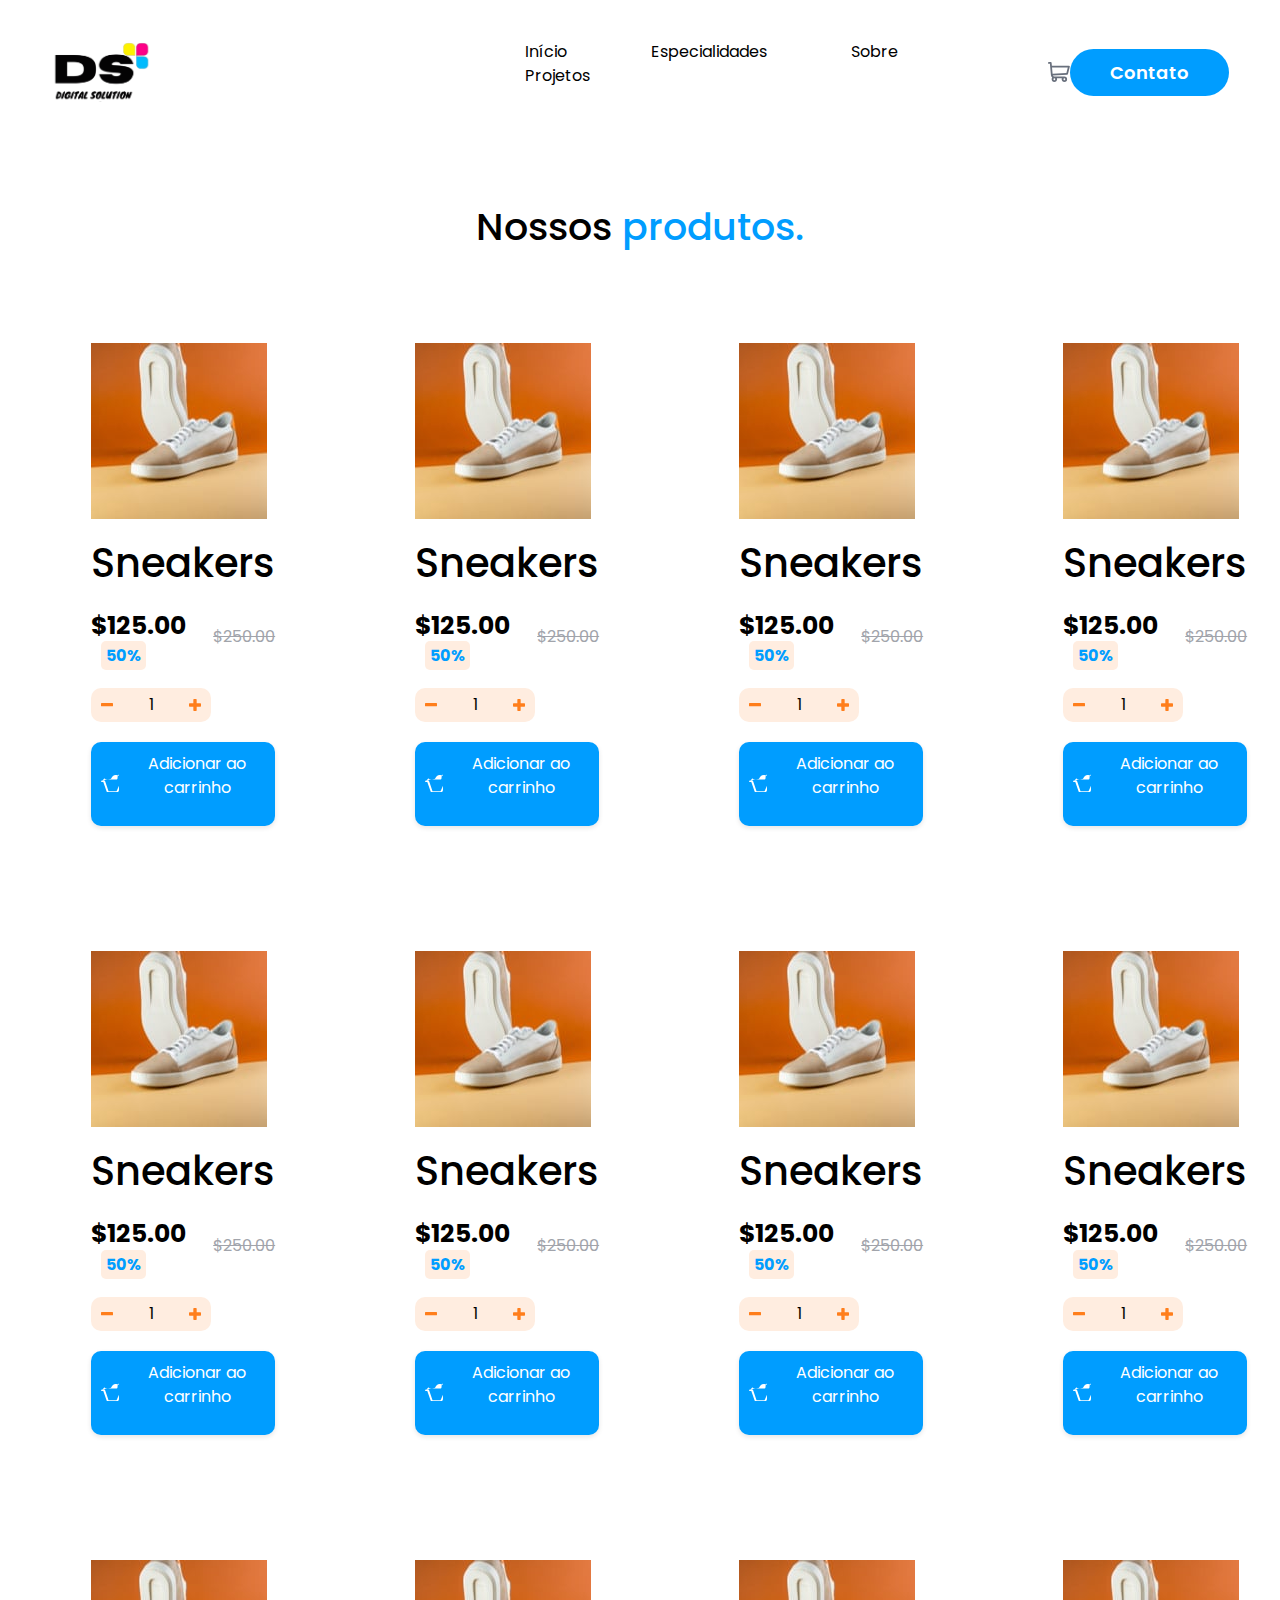
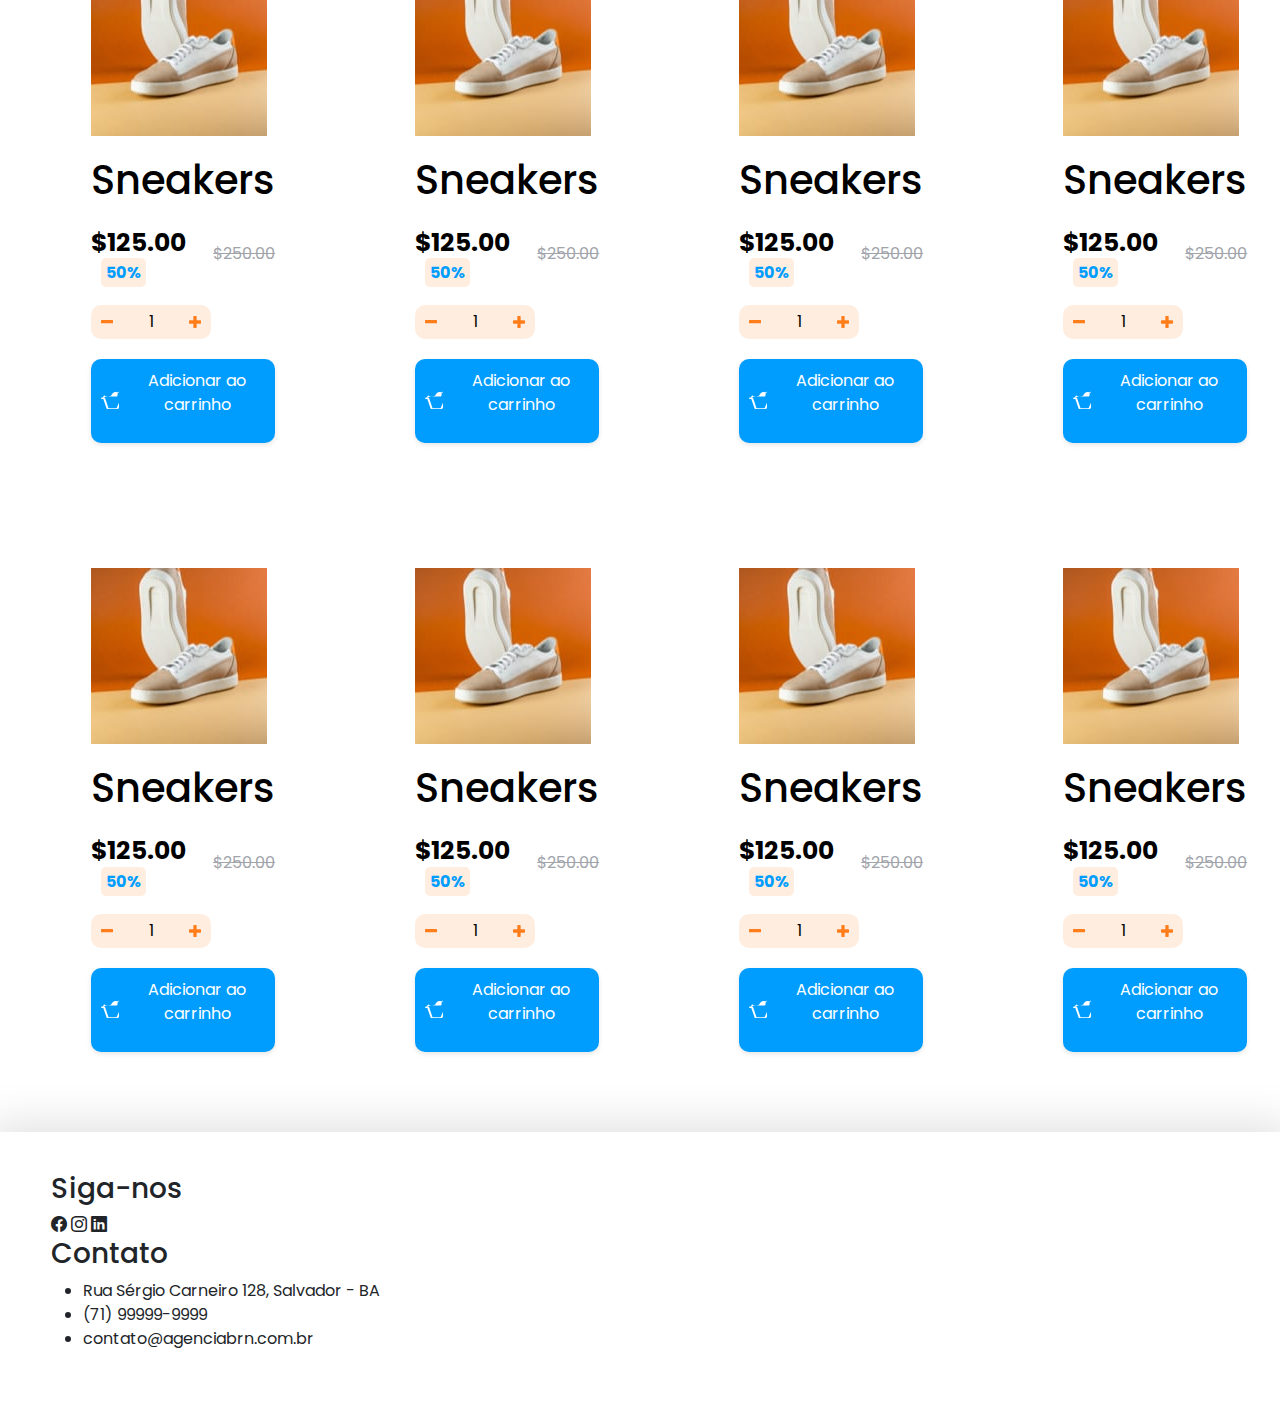
<file: compras.html>
<!DOCTYPE html>
<html lang="pt-br">

<head>
    <meta charset="UTF-8">
    <meta name="viewport" content="width=device-width, initial-scale=1.0">
    <title>Agência BRN</title>
    <!-- Google Fonts -->
    <link rel="preconnect" href="https://fonts.googleapis.com">
    <link rel="preconnect" href="https://fonts.gstatic.com" crossorigin>
    <link href="https://fonts.googleapis.com/css2?family=Poppins:wght@300;400;500;600;700&display=swap"
        rel="stylesheet">
    <!-- Bootstrap Icons -->
    <link rel="stylesheet" href="https://cdn.jsdelivr.net/npm/bootstrap-icons@1.11.3/font/bootstrap-icons.min.css">

    <script src="https://cdn.jsdelivr.net/npm/bootstrap@5.3.3/dist/js/bootstrap.bundle.min.js" 
    integrity="sha384-YvpcrYf0tY3lHB60NNkmXc5s9fDVZLESaAA55NDzOxhy9GkcIdslK1eN7N6jIeHz" crossorigin="anonymous"></script>
    <link href="https://cdn.jsdelivr.net/npm/bootstrap@5.3.3/dist/css/bootstrap.min.css" rel="stylesheet" 
    integrity="sha384-QWTKZyjpPEjISv5WaRU9OFeRpok6YctnYmDr5pNlyT2bRjXh0JMhjY6hW+ALEwIH" crossorigin="anonymous">
    <!-- Custom CSS -->
    <link rel="stylesheet" href="CSS/style.css">
    <link rel="stylesheet" href="CSS/cart.css">
    <link rel="stylesheet" href="/slider/slider.css">
    <link rel="stylesheet" href="/CSS/acordion.css">
</head>

<body>

    <header>
        <div class="interface">
            <div class="logo">
                <a href="#">
                    <img src="/images/LOGO.png" alt="Logo da Agência BRN" style="width: 25%;">
                </a>
            </div><!-- logo -->

            <nav class="menu-desktop">
                <ul>
                    <li><a href="/index.html">Início</a></li>
                    <li><a href="#">Especialidades</a></li>
                    <li><a href="#">Sobre</a></li>
                    <li><a href="#">Projetos</a></li>
                </ul>
            </nav>

            <img id="icone-carrinho-desktop" src="/images-cart/icon-cart.svg" alt="Carrinho de compras">
            <div class="nav-icon-container">
            </div>

            <div class="btn-contato">
                <a href="#">
                    <button>Contato</button>
                </a>
            </div><!-- btn-contato -->

            <div class="btn-abrir-menu" id="btn-menu">
                <i class="bi bi-list"></i>
            </div>

            <div class="menu-mobile" id="menu-mobile">
                <div class="btn-fechar">
                    <i class="bi bi-x-lg"></i>
                </div>

                <nav>
                    <ul>
                        <li><a href="/index.html">Início</a></li>
                        <li><a href="#">Especialidades</a></li>
                        <li><a href="#">Sobre</a></li>
                        <li><a href="#">Projetos</a></li>
                        <li><a href="#">Contato</a></li>
                    </ul>
                </nav>

                <img id="icone-carrinho-mobile" src="images-cart/icon-cart.svg" alt="Carrinho de compras">
                <div class="nav-icon-container">
                </div>

            </div><!-- menu-mobile -->
            <div class="overlay-menu" id="overlay-menu"></div>
        </div><!-- interface -->
    </header>

    <div class="carrinho" id="carrinho">
        <div class="carrinho-header">
            <h2>Carrinho de Compras</h2>
            <img id="icone-fechar-carrinho" src="/images-cart/x-circle.svg" alt="Fechar carrinho" style="width: 7%;">
        </div>
        <div class="produtos">
            <p id="msg-carrinho-vazio" class="msg-carrinho-vazio">Seu carrinho está vazio.</p>
        </div>

        <button id="btn-concluir-compra">Concluir Compra</button>
    </div>

    <main>        
        <section class="especiliadades">
            <div class="interface">
                <h2 class="titulo">Nossos <span> produtos. </span></h2>
                
                <div class="flex">
                    <div class="especialidades-box">
                        <img src="/images/image-product-1-thumbnail.jpg" alt="" srcset="">
                        <h1 class="titulo" id="titulo">Sneakers</h1>
                        <p class="descricao"></p>
                        <div class="info-preco">
                            <div class="info-preco-desconto">
                                <span class="preco" id="preco">$125.00</span>
                                <span class="desconto">50%</span>
                            </div>
                            <span class="preco-cheio">$250.00</span>
                        </div>
                        <div class="quantidade">
                            <img id="quantidade-menos" src="/images-cart/icon-minus.svg" alt="Diminuir quantidade de produtos">
                            <span id="quantidade">1</span>
                            <img id="quantidade-mais" src="/images-cart/icon-plus.svg" alt="Aumentar quantidade de produtos">
                        </div>
                        <button class="botaoAdicionarCarrinho" id="botaoAdicionarCarrinho">
                            <svg width="22" height="20" xmlns="http://www.w3.org/2000/svg">
                                <path
                                    d="M21.765 7.236c-.258-3.775-3.346-6.486-7.121-6.225-1.986.126-3.676 1.596-4.451 3.586-.109.281-.351.472-.655.488L.303 6.839a.507.507 0 0 0-.302.464c.03.382.379.664.754.664h1.548l3.322 9.496c.135.386.509.644.934.644h9.824c.465 0 .88-.269 1.074-.692l4.535-10.316a.505.505 0 0 0-.038-.437zm-1.507-.614-4.486 10.205a.51.51 0 0 1-.474.307H7.522L4.22 7.41l-.057-.156c-.159-.413-.541-.67-.974-.67H1.58L2.77 5.09c.083-.267.33-.465.627-.488.01-.001.02-.001.03-.001.34-.012.656.201.79.52.068.175.234.295.424.295h10.98c.414 0 .761-.312.806-.724l.329-2.99c.066-.6.56-1.048 1.162-1.048.097 0 .19.012.283.035.545.128.899.661.77 1.202z"
                                    fill="#FFF" fill-rule="nonzero">
                                </path>
                            </svg>
                            <p id="botaoAdicionarTexto" class="textButtonCarrinho">Adicionar ao carrinho</p>
                        </button>
                    </div><!--especialidades-box-->

                    <div class="especialidades-box">
                        <img src="/images/image-product-1-thumbnail.jpg" alt="" srcset="">
                        <h1 class="titulo" id="titulo">Sneakers</h1>
                        <p class="descricao"></p>
                        <div class="info-preco">
                            <div class="info-preco-desconto">
                                <span class="preco" id="preco">$125.00</span>
                                <span class="desconto">50%</span>
                            </div>
                            <span class="preco-cheio">$250.00</span>
                        </div>
                        <div class="quantidade">
                            <img id="quantidade-menos" src="/images-cart/icon-minus.svg" alt="Diminuir quantidade de produtos">
                            <span id="quantidade">1</span>
                            <img id="quantidade-mais" src="/images-cart/icon-plus.svg" alt="Aumentar quantidade de produtos">
                        </div>
                        <button class="botaoAdicionarCarrinho" id="botaoAdicionarCarrinho">
                            <svg width="22" height="20" xmlns="http://www.w3.org/2000/svg">
                                <path
                                    d="M21.765 7.236c-.258-3.775-3.346-6.486-7.121-6.225-1.986.126-3.676 1.596-4.451 3.586-.109.281-.351.472-.655.488L.303 6.839a.507.507 0 0 0-.302.464c.03.382.379.664.754.664h1.548l3.322 9.496c.135.386.509.644.934.644h9.824c.465 0 .88-.269 1.074-.692l4.535-10.316a.505.505 0 0 0-.038-.437zm-1.507-.614-4.486 10.205a.51.51 0 0 1-.474.307H7.522L4.22 7.41l-.057-.156c-.159-.413-.541-.67-.974-.67H1.58L2.77 5.09c.083-.267.33-.465.627-.488.01-.001.02-.001.03-.001.34-.012.656.201.79.52.068.175.234.295.424.295h10.98c.414 0 .761-.312.806-.724l.329-2.99c.066-.6.56-1.048 1.162-1.048.097 0 .19.012.283.035.545.128.899.661.77 1.202z"
                                    fill="#FFF" fill-rule="nonzero">
                                </path>
                            </svg>
                            <p id="botaoAdicionarTexto" class="textButtonCarrinho">Adicionar ao carrinho</p>
                        </button>
                    </div><!--especialidades-box-->

                    <div class="especialidades-box">
                        <img src="/images/image-product-1-thumbnail.jpg" alt="" srcset="">
                        <h1 class="titulo" id="titulo">Sneakers</h1>
                        <p class="descricao"></p>
                        <div class="info-preco">
                            <div class="info-preco-desconto">
                                <span class="preco" id="preco">$125.00</span>
                                <span class="desconto">50%</span>
                            </div>
                            <span class="preco-cheio">$250.00</span>
                        </div>
                        <div class="quantidade">
                            <img id="quantidade-menos" src="/images-cart/icon-minus.svg" alt="Diminuir quantidade de produtos">
                            <span id="quantidade">1</span>
                            <img id="quantidade-mais" src="/images-cart/icon-plus.svg" alt="Aumentar quantidade de produtos">
                        </div>
                        <button class="botaoAdicionarCarrinho" id="botaoAdicionarCarrinho">
                            <svg width="22" height="20" xmlns="http://www.w3.org/2000/svg">
                                <path
                                    d="M21.765 7.236c-.258-3.775-3.346-6.486-7.121-6.225-1.986.126-3.676 1.596-4.451 3.586-.109.281-.351.472-.655.488L.303 6.839a.507.507 0 0 0-.302.464c.03.382.379.664.754.664h1.548l3.322 9.496c.135.386.509.644.934.644h9.824c.465 0 .88-.269 1.074-.692l4.535-10.316a.505.505 0 0 0-.038-.437zm-1.507-.614-4.486 10.205a.51.51 0 0 1-.474.307H7.522L4.22 7.41l-.057-.156c-.159-.413-.541-.67-.974-.67H1.58L2.77 5.09c.083-.267.33-.465.627-.488.01-.001.02-.001.03-.001.34-.012.656.201.79.52.068.175.234.295.424.295h10.98c.414 0 .761-.312.806-.724l.329-2.99c.066-.6.56-1.048 1.162-1.048.097 0 .19.012.283.035.545.128.899.661.77 1.202z"
                                    fill="#FFF" fill-rule="nonzero">
                                </path>
                            </svg>
                            <p id="botaoAdicionarTexto" class="textButtonCarrinho">Adicionar ao carrinho</p>
                        </button>

                    </div><!--especialidades-box-->
                    <div class="especialidades-box">
                        <img src="/images/image-product-1-thumbnail.jpg" alt="" srcset="">
                        <h1 class="titulo" id="titulo">Sneakers</h1>
                        <p class="descricao"></p>
                        <div class="info-preco">
                            <div class="info-preco-desconto">
                                <span class="preco" id="preco">$125.00</span>
                                <span class="desconto">50%</span>
                            </div>
                            <span class="preco-cheio">$250.00</span>
                        </div>
                        <div class="quantidade">
                            <img id="quantidade-menos" src="/images-cart/icon-minus.svg" alt="Diminuir quantidade de produtos">
                            <span id="quantidade">1</span>
                            <img id="quantidade-mais" src="/images-cart/icon-plus.svg" alt="Aumentar quantidade de produtos">
                        </div>
                        <button class="botaoAdicionarCarrinho" id="botaoAdicionarCarrinho">
                            <svg width="22" height="20" xmlns="http://www.w3.org/2000/svg">
                                <path
                                    d="M21.765 7.236c-.258-3.775-3.346-6.486-7.121-6.225-1.986.126-3.676 1.596-4.451 3.586-.109.281-.351.472-.655.488L.303 6.839a.507.507 0 0 0-.302.464c.03.382.379.664.754.664h1.548l3.322 9.496c.135.386.509.644.934.644h9.824c.465 0 .88-.269 1.074-.692l4.535-10.316a.505.505 0 0 0-.038-.437zm-1.507-.614-4.486 10.205a.51.51 0 0 1-.474.307H7.522L4.22 7.41l-.057-.156c-.159-.413-.541-.67-.974-.67H1.58L2.77 5.09c.083-.267.33-.465.627-.488.01-.001.02-.001.03-.001.34-.012.656.201.79.52.068.175.234.295.424.295h10.98c.414 0 .761-.312.806-.724l.329-2.99c.066-.6.56-1.048 1.162-1.048.097 0 .19.012.283.035.545.128.899.661.77 1.202z"
                                    fill="#FFF" fill-rule="nonzero">
                                </path>
                            </svg>
                            <p id="botaoAdicionarTexto" class="textButtonCarrinho">Adicionar ao carrinho</p>
                        </button>
                    </div><!--especialidades-box-->
                </div><!--flex-->

                <div class="flex">
                    <div class="especialidades-box">
                        <img src="/images/image-product-1-thumbnail.jpg" alt="" srcset="">
                        <h1 class="titulo" id="titulo">Sneakers</h1>
                        <p class="descricao"></p>
                        <div class="info-preco">
                            <div class="info-preco-desconto">
                                <span class="preco" id="preco">$125.00</span>
                                <span class="desconto">50%</span>
                            </div>
                            <span class="preco-cheio">$250.00</span>
                        </div>
                        <div class="quantidade">
                            <img id="quantidade-menos" src="/images-cart/icon-minus.svg" alt="Diminuir quantidade de produtos">
                            <span id="quantidade">1</span>
                            <img id="quantidade-mais" src="/images-cart/icon-plus.svg" alt="Aumentar quantidade de produtos">
                        </div>
                        <button class="botaoAdicionarCarrinho" id="botaoAdicionarCarrinho">
                            <svg width="22" height="20" xmlns="http://www.w3.org/2000/svg">
                                <path
                                    d="M21.765 7.236c-.258-3.775-3.346-6.486-7.121-6.225-1.986.126-3.676 1.596-4.451 3.586-.109.281-.351.472-.655.488L.303 6.839a.507.507 0 0 0-.302.464c.03.382.379.664.754.664h1.548l3.322 9.496c.135.386.509.644.934.644h9.824c.465 0 .88-.269 1.074-.692l4.535-10.316a.505.505 0 0 0-.038-.437zm-1.507-.614-4.486 10.205a.51.51 0 0 1-.474.307H7.522L4.22 7.41l-.057-.156c-.159-.413-.541-.67-.974-.67H1.58L2.77 5.09c.083-.267.33-.465.627-.488.01-.001.02-.001.03-.001.34-.012.656.201.79.52.068.175.234.295.424.295h10.98c.414 0 .761-.312.806-.724l.329-2.99c.066-.6.56-1.048 1.162-1.048.097 0 .19.012.283.035.545.128.899.661.77 1.202z"
                                    fill="#FFF" fill-rule="nonzero">
                                </path>
                            </svg>
                            <p id="botaoAdicionarTexto" class="textButtonCarrinho">Adicionar ao carrinho</p>
                        </button>
                    </div><!--especialidades-box-->

                    <div class="especialidades-box">
                        <img src="/images/image-product-1-thumbnail.jpg" alt="" srcset="">
                        <h1 class="titulo" id="titulo">Sneakers</h1>
                        <p class="descricao"></p>
                        <div class="info-preco">
                            <div class="info-preco-desconto">
                                <span class="preco" id="preco">$125.00</span>
                                <span class="desconto">50%</span>
                            </div>
                            <span class="preco-cheio">$250.00</span>
                        </div>
                        <div class="quantidade">
                            <img id="quantidade-menos" src="/images-cart/icon-minus.svg" alt="Diminuir quantidade de produtos">
                            <span id="quantidade">1</span>
                            <img id="quantidade-mais" src="/images-cart/icon-plus.svg" alt="Aumentar quantidade de produtos">
                        </div>
                        <button class="botaoAdicionarCarrinho" id="botaoAdicionarCarrinho">
                            <svg width="22" height="20" xmlns="http://www.w3.org/2000/svg">
                                <path
                                    d="M21.765 7.236c-.258-3.775-3.346-6.486-7.121-6.225-1.986.126-3.676 1.596-4.451 3.586-.109.281-.351.472-.655.488L.303 6.839a.507.507 0 0 0-.302.464c.03.382.379.664.754.664h1.548l3.322 9.496c.135.386.509.644.934.644h9.824c.465 0 .88-.269 1.074-.692l4.535-10.316a.505.505 0 0 0-.038-.437zm-1.507-.614-4.486 10.205a.51.51 0 0 1-.474.307H7.522L4.22 7.41l-.057-.156c-.159-.413-.541-.67-.974-.67H1.58L2.77 5.09c.083-.267.33-.465.627-.488.01-.001.02-.001.03-.001.34-.012.656.201.79.52.068.175.234.295.424.295h10.98c.414 0 .761-.312.806-.724l.329-2.99c.066-.6.56-1.048 1.162-1.048.097 0 .19.012.283.035.545.128.899.661.77 1.202z"
                                    fill="#FFF" fill-rule="nonzero">
                                </path>
                            </svg>
                            <p id="botaoAdicionarTexto" class="textButtonCarrinho">Adicionar ao carrinho</p>
                        </button>
                    </div><!--especialidades-box-->
                    
                    <div class="especialidades-box">
                        <img src="/images/image-product-1-thumbnail.jpg" alt="" srcset="">
                        <h1 class="titulo" id="titulo">Sneakers</h1>
                        <p class="descricao"></p>
                        <div class="info-preco">
                            <div class="info-preco-desconto">
                                <span class="preco" id="preco">$125.00</span>
                                <span class="desconto">50%</span>
                            </div>
                            <span class="preco-cheio">$250.00</span>
                        </div>
                        <div class="quantidade">
                            <img id="quantidade-menos" src="/images-cart/icon-minus.svg" alt="Diminuir quantidade de produtos">
                            <span id="quantidade">1</span>
                            <img id="quantidade-mais" src="/images-cart/icon-plus.svg" alt="Aumentar quantidade de produtos">
                        </div>
                        <button class="botaoAdicionarCarrinho" id="botaoAdicionarCarrinho">
                            <svg width="22" height="20" xmlns="http://www.w3.org/2000/svg">
                                <path
                                    d="M21.765 7.236c-.258-3.775-3.346-6.486-7.121-6.225-1.986.126-3.676 1.596-4.451 3.586-.109.281-.351.472-.655.488L.303 6.839a.507.507 0 0 0-.302.464c.03.382.379.664.754.664h1.548l3.322 9.496c.135.386.509.644.934.644h9.824c.465 0 .88-.269 1.074-.692l4.535-10.316a.505.505 0 0 0-.038-.437zm-1.507-.614-4.486 10.205a.51.51 0 0 1-.474.307H7.522L4.22 7.41l-.057-.156c-.159-.413-.541-.67-.974-.67H1.58L2.77 5.09c.083-.267.33-.465.627-.488.01-.001.02-.001.03-.001.34-.012.656.201.79.52.068.175.234.295.424.295h10.98c.414 0 .761-.312.806-.724l.329-2.99c.066-.6.56-1.048 1.162-1.048.097 0 .19.012.283.035.545.128.899.661.77 1.202z"
                                    fill="#FFF" fill-rule="nonzero">
                                </path>
                            </svg>
                            <p id="botaoAdicionarTexto" class="textButtonCarrinho">Adicionar ao carrinho</p>
                        </button>

                    </div><!--especialidades-box-->
                    <div class="especialidades-box">
                        <img src="/images/image-product-1-thumbnail.jpg" alt="" srcset="">
                        <h1 class="titulo" id="titulo">Sneakers</h1>
                        <p class="descricao"></p>
                        <div class="info-preco">
                            <div class="info-preco-desconto">
                                <span class="preco" id="preco">$125.00</span>
                                <span class="desconto">50%</span>
                            </div>
                            <span class="preco-cheio">$250.00</span>
                        </div>
                        <div class="quantidade">
                            <img id="quantidade-menos" src="/images-cart/icon-minus.svg" alt="Diminuir quantidade de produtos">
                            <span id="quantidade">1</span>
                            <img id="quantidade-mais" src="/images-cart/icon-plus.svg" alt="Aumentar quantidade de produtos">
                        </div>
                        <button class="botaoAdicionarCarrinho" id="botaoAdicionarCarrinho">
                            <svg width="22" height="20" xmlns="http://www.w3.org/2000/svg">
                                <path
                                    d="M21.765 7.236c-.258-3.775-3.346-6.486-7.121-6.225-1.986.126-3.676 1.596-4.451 3.586-.109.281-.351.472-.655.488L.303 6.839a.507.507 0 0 0-.302.464c.03.382.379.664.754.664h1.548l3.322 9.496c.135.386.509.644.934.644h9.824c.465 0 .88-.269 1.074-.692l4.535-10.316a.505.505 0 0 0-.038-.437zm-1.507-.614-4.486 10.205a.51.51 0 0 1-.474.307H7.522L4.22 7.41l-.057-.156c-.159-.413-.541-.67-.974-.67H1.58L2.77 5.09c.083-.267.33-.465.627-.488.01-.001.02-.001.03-.001.34-.012.656.201.79.52.068.175.234.295.424.295h10.98c.414 0 .761-.312.806-.724l.329-2.99c.066-.6.56-1.048 1.162-1.048.097 0 .19.012.283.035.545.128.899.661.77 1.202z"
                                    fill="#FFF" fill-rule="nonzero">
                                </path>
                            </svg>
                            <p id="botaoAdicionarTexto" class="textButtonCarrinho">Adicionar ao carrinho</p>
                        </button>
                    </div><!--especialidades-box-->
                </div><!--flex-->

                <div class="flex">
                    <div class="especialidades-box">
                        <img src="/images/image-product-1-thumbnail.jpg" alt="" srcset="">
                        <h1 class="titulo" id="titulo">Sneakers</h1>
                        <p class="descricao"></p>
                        <div class="info-preco">
                            <div class="info-preco-desconto">
                                <span class="preco" id="preco">$125.00</span>
                                <span class="desconto">50%</span>
                            </div>
                            <span class="preco-cheio">$250.00</span>
                        </div>
                        <div class="quantidade">
                            <img id="quantidade-menos" src="/images-cart/icon-minus.svg" alt="Diminuir quantidade de produtos">
                            <span id="quantidade">1</span>
                            <img id="quantidade-mais" src="/images-cart/icon-plus.svg" alt="Aumentar quantidade de produtos">
                        </div>
                        <button class="botaoAdicionarCarrinho" id="botaoAdicionarCarrinho">
                            <svg width="22" height="20" xmlns="http://www.w3.org/2000/svg">
                                <path
                                    d="M21.765 7.236c-.258-3.775-3.346-6.486-7.121-6.225-1.986.126-3.676 1.596-4.451 3.586-.109.281-.351.472-.655.488L.303 6.839a.507.507 0 0 0-.302.464c.03.382.379.664.754.664h1.548l3.322 9.496c.135.386.509.644.934.644h9.824c.465 0 .88-.269 1.074-.692l4.535-10.316a.505.505 0 0 0-.038-.437zm-1.507-.614-4.486 10.205a.51.51 0 0 1-.474.307H7.522L4.22 7.41l-.057-.156c-.159-.413-.541-.67-.974-.67H1.58L2.77 5.09c.083-.267.33-.465.627-.488.01-.001.02-.001.03-.001.34-.012.656.201.79.52.068.175.234.295.424.295h10.98c.414 0 .761-.312.806-.724l.329-2.99c.066-.6.56-1.048 1.162-1.048.097 0 .19.012.283.035.545.128.899.661.77 1.202z"
                                    fill="#FFF" fill-rule="nonzero">
                                </path>
                            </svg>
                            <p id="botaoAdicionarTexto" class="textButtonCarrinho">Adicionar ao carrinho</p>
                        </button>
                    </div><!--especialidades-box-->

                    <div class="especialidades-box">
                        <img src="/images/image-product-1-thumbnail.jpg" alt="" srcset="">
                        <h1 class="titulo" id="titulo">Sneakers</h1>
                        <p class="descricao"></p>
                        <div class="info-preco">
                            <div class="info-preco-desconto">
                                <span class="preco" id="preco">$125.00</span>
                                <span class="desconto">50%</span>
                            </div>
                            <span class="preco-cheio">$250.00</span>
                        </div>
                        <div class="quantidade">
                            <img id="quantidade-menos" src="/images-cart/icon-minus.svg" alt="Diminuir quantidade de produtos">
                            <span id="quantidade">1</span>
                            <img id="quantidade-mais" src="/images-cart/icon-plus.svg" alt="Aumentar quantidade de produtos">
                        </div>
                        <button class="botaoAdicionarCarrinho" id="botaoAdicionarCarrinho">
                            <svg width="22" height="20" xmlns="http://www.w3.org/2000/svg">
                                <path
                                    d="M21.765 7.236c-.258-3.775-3.346-6.486-7.121-6.225-1.986.126-3.676 1.596-4.451 3.586-.109.281-.351.472-.655.488L.303 6.839a.507.507 0 0 0-.302.464c.03.382.379.664.754.664h1.548l3.322 9.496c.135.386.509.644.934.644h9.824c.465 0 .88-.269 1.074-.692l4.535-10.316a.505.505 0 0 0-.038-.437zm-1.507-.614-4.486 10.205a.51.51 0 0 1-.474.307H7.522L4.22 7.41l-.057-.156c-.159-.413-.541-.67-.974-.67H1.58L2.77 5.09c.083-.267.33-.465.627-.488.01-.001.02-.001.03-.001.34-.012.656.201.79.52.068.175.234.295.424.295h10.98c.414 0 .761-.312.806-.724l.329-2.99c.066-.6.56-1.048 1.162-1.048.097 0 .19.012.283.035.545.128.899.661.77 1.202z"
                                    fill="#FFF" fill-rule="nonzero">
                                </path>
                            </svg>
                            <p id="botaoAdicionarTexto" class="textButtonCarrinho">Adicionar ao carrinho</p>
                        </button>
                    </div><!--especialidades-box-->
                    
                    <div class="especialidades-box">
                        <img src="/images/image-product-1-thumbnail.jpg" alt="" srcset="">
                        <h1 class="titulo" id="titulo">Sneakers</h1>
                        <p class="descricao"></p>
                        <div class="info-preco">
                            <div class="info-preco-desconto">
                                <span class="preco" id="preco">$125.00</span>
                                <span class="desconto">50%</span>
                            </div>
                            <span class="preco-cheio">$250.00</span>
                        </div>
                        <div class="quantidade">
                            <img id="quantidade-menos" src="/images-cart/icon-minus.svg" alt="Diminuir quantidade de produtos">
                            <span id="quantidade">1</span>
                            <img id="quantidade-mais" src="/images-cart/icon-plus.svg" alt="Aumentar quantidade de produtos">
                        </div>
                        <button class="botaoAdicionarCarrinho" id="botaoAdicionarCarrinho">
                            <svg width="22" height="20" xmlns="http://www.w3.org/2000/svg">
                                <path
                                    d="M21.765 7.236c-.258-3.775-3.346-6.486-7.121-6.225-1.986.126-3.676 1.596-4.451 3.586-.109.281-.351.472-.655.488L.303 6.839a.507.507 0 0 0-.302.464c.03.382.379.664.754.664h1.548l3.322 9.496c.135.386.509.644.934.644h9.824c.465 0 .88-.269 1.074-.692l4.535-10.316a.505.505 0 0 0-.038-.437zm-1.507-.614-4.486 10.205a.51.51 0 0 1-.474.307H7.522L4.22 7.41l-.057-.156c-.159-.413-.541-.67-.974-.67H1.58L2.77 5.09c.083-.267.33-.465.627-.488.01-.001.02-.001.03-.001.34-.012.656.201.79.52.068.175.234.295.424.295h10.98c.414 0 .761-.312.806-.724l.329-2.99c.066-.6.56-1.048 1.162-1.048.097 0 .19.012.283.035.545.128.899.661.77 1.202z"
                                    fill="#FFF" fill-rule="nonzero">
                                </path>
                            </svg>
                            <p id="botaoAdicionarTexto" class="textButtonCarrinho">Adicionar ao carrinho</p>
                        </button>

                    </div><!--especialidades-box-->
                    <div class="especialidades-box">
                        <img src="/images/image-product-1-thumbnail.jpg" alt="" srcset="">
                        <h1 class="titulo" id="titulo">Sneakers</h1>
                        <p class="descricao"></p>
                        <div class="info-preco">
                            <div class="info-preco-desconto">
                                <span class="preco" id="preco">$125.00</span>
                                <span class="desconto">50%</span>
                            </div>
                            <span class="preco-cheio">$250.00</span>
                        </div>
                        <div class="quantidade">
                            <img id="quantidade-menos" src="/images-cart/icon-minus.svg" alt="Diminuir quantidade de produtos">
                            <span id="quantidade">1</span>
                            <img id="quantidade-mais" src="/images-cart/icon-plus.svg" alt="Aumentar quantidade de produtos">
                        </div>
                        <button class="botaoAdicionarCarrinho" id="botaoAdicionarCarrinho">
                            <svg width="22" height="20" xmlns="http://www.w3.org/2000/svg">
                                <path
                                    d="M21.765 7.236c-.258-3.775-3.346-6.486-7.121-6.225-1.986.126-3.676 1.596-4.451 3.586-.109.281-.351.472-.655.488L.303 6.839a.507.507 0 0 0-.302.464c.03.382.379.664.754.664h1.548l3.322 9.496c.135.386.509.644.934.644h9.824c.465 0 .88-.269 1.074-.692l4.535-10.316a.505.505 0 0 0-.038-.437zm-1.507-.614-4.486 10.205a.51.51 0 0 1-.474.307H7.522L4.22 7.41l-.057-.156c-.159-.413-.541-.67-.974-.67H1.58L2.77 5.09c.083-.267.33-.465.627-.488.01-.001.02-.001.03-.001.34-.012.656.201.79.52.068.175.234.295.424.295h10.98c.414 0 .761-.312.806-.724l.329-2.99c.066-.6.56-1.048 1.162-1.048.097 0 .19.012.283.035.545.128.899.661.77 1.202z"
                                    fill="#FFF" fill-rule="nonzero">
                                </path>
                            </svg>
                            <p id="botaoAdicionarTexto" class="textButtonCarrinho">Adicionar ao carrinho</p>
                        </button>
                    </div><!--especialidades-box-->
                </div><!--flex-->

                <div class="flex">
                    <div class="especialidades-box">
                        <img src="/images/image-product-1-thumbnail.jpg" alt="" srcset="">
                        <h1 class="titulo" id="titulo">Sneakers</h1>
                        <p class="descricao"></p>
                        <div class="info-preco">
                            <div class="info-preco-desconto">
                                <span class="preco" id="preco">$125.00</span>
                                <span class="desconto">50%</span>
                            </div>
                            <span class="preco-cheio">$250.00</span>
                        </div>
                        <div class="quantidade">
                            <img id="quantidade-menos" src="/images-cart/icon-minus.svg" alt="Diminuir quantidade de produtos">
                            <span id="quantidade">1</span>
                            <img id="quantidade-mais" src="/images-cart/icon-plus.svg" alt="Aumentar quantidade de produtos">
                        </div>
                        <button class="botaoAdicionarCarrinho" id="botaoAdicionarCarrinho">
                            <svg width="22" height="20" xmlns="http://www.w3.org/2000/svg">
                                <path
                                    d="M21.765 7.236c-.258-3.775-3.346-6.486-7.121-6.225-1.986.126-3.676 1.596-4.451 3.586-.109.281-.351.472-.655.488L.303 6.839a.507.507 0 0 0-.302.464c.03.382.379.664.754.664h1.548l3.322 9.496c.135.386.509.644.934.644h9.824c.465 0 .88-.269 1.074-.692l4.535-10.316a.505.505 0 0 0-.038-.437zm-1.507-.614-4.486 10.205a.51.51 0 0 1-.474.307H7.522L4.22 7.41l-.057-.156c-.159-.413-.541-.67-.974-.67H1.58L2.77 5.09c.083-.267.33-.465.627-.488.01-.001.02-.001.03-.001.34-.012.656.201.79.52.068.175.234.295.424.295h10.98c.414 0 .761-.312.806-.724l.329-2.99c.066-.6.56-1.048 1.162-1.048.097 0 .19.012.283.035.545.128.899.661.77 1.202z"
                                    fill="#FFF" fill-rule="nonzero">
                                </path>
                            </svg>
                            <p id="botaoAdicionarTexto" class="textButtonCarrinho">Adicionar ao carrinho</p>
                        </button>
                    </div><!--especialidades-box-->

                    <div class="especialidades-box">
                        <img src="/images/image-product-1-thumbnail.jpg" alt="" srcset="">
                        <h1 class="titulo" id="titulo">Sneakers</h1>
                        <p class="descricao"></p>
                        <div class="info-preco">
                            <div class="info-preco-desconto">
                                <span class="preco" id="preco">$125.00</span>
                                <span class="desconto">50%</span>
                            </div>
                            <span class="preco-cheio">$250.00</span>
                        </div>
                        <div class="quantidade">
                            <img id="quantidade-menos" src="/images-cart/icon-minus.svg" alt="Diminuir quantidade de produtos">
                            <span id="quantidade">1</span>
                            <img id="quantidade-mais" src="/images-cart/icon-plus.svg" alt="Aumentar quantidade de produtos">
                        </div>
                        <button class="botaoAdicionarCarrinho" id="botaoAdicionarCarrinho">
                            <svg width="22" height="20" xmlns="http://www.w3.org/2000/svg">
                                <path
                                    d="M21.765 7.236c-.258-3.775-3.346-6.486-7.121-6.225-1.986.126-3.676 1.596-4.451 3.586-.109.281-.351.472-.655.488L.303 6.839a.507.507 0 0 0-.302.464c.03.382.379.664.754.664h1.548l3.322 9.496c.135.386.509.644.934.644h9.824c.465 0 .88-.269 1.074-.692l4.535-10.316a.505.505 0 0 0-.038-.437zm-1.507-.614-4.486 10.205a.51.51 0 0 1-.474.307H7.522L4.22 7.41l-.057-.156c-.159-.413-.541-.67-.974-.67H1.58L2.77 5.09c.083-.267.33-.465.627-.488.01-.001.02-.001.03-.001.34-.012.656.201.79.52.068.175.234.295.424.295h10.98c.414 0 .761-.312.806-.724l.329-2.99c.066-.6.56-1.048 1.162-1.048.097 0 .19.012.283.035.545.128.899.661.77 1.202z"
                                    fill="#FFF" fill-rule="nonzero">
                                </path>
                            </svg>
                            <p id="botaoAdicionarTexto" class="textButtonCarrinho">Adicionar ao carrinho</p>
                        </button>
                    </div><!--especialidades-box-->
                    
                    <div class="especialidades-box">
                        <img src="/images/image-product-1-thumbnail.jpg" alt="" srcset="">
                        <h1 class="titulo" id="titulo">Sneakers</h1>
                        <p class="descricao"></p>
                        <div class="info-preco">
                            <div class="info-preco-desconto">
                                <span class="preco" id="preco">$125.00</span>
                                <span class="desconto">50%</span>
                            </div>
                            <span class="preco-cheio">$250.00</span>
                        </div>
                        <div class="quantidade">
                            <img id="quantidade-menos" src="/images-cart/icon-minus.svg" alt="Diminuir quantidade de produtos">
                            <span id="quantidade">1</span>
                            <img id="quantidade-mais" src="/images-cart/icon-plus.svg" alt="Aumentar quantidade de produtos">
                        </div>
                        <button class="botaoAdicionarCarrinho" id="botaoAdicionarCarrinho">
                            <svg width="22" height="20" xmlns="http://www.w3.org/2000/svg">
                                <path
                                    d="M21.765 7.236c-.258-3.775-3.346-6.486-7.121-6.225-1.986.126-3.676 1.596-4.451 3.586-.109.281-.351.472-.655.488L.303 6.839a.507.507 0 0 0-.302.464c.03.382.379.664.754.664h1.548l3.322 9.496c.135.386.509.644.934.644h9.824c.465 0 .88-.269 1.074-.692l4.535-10.316a.505.505 0 0 0-.038-.437zm-1.507-.614-4.486 10.205a.51.51 0 0 1-.474.307H7.522L4.22 7.41l-.057-.156c-.159-.413-.541-.67-.974-.67H1.58L2.77 5.09c.083-.267.33-.465.627-.488.01-.001.02-.001.03-.001.34-.012.656.201.79.52.068.175.234.295.424.295h10.98c.414 0 .761-.312.806-.724l.329-2.99c.066-.6.56-1.048 1.162-1.048.097 0 .19.012.283.035.545.128.899.661.77 1.202z"
                                    fill="#FFF" fill-rule="nonzero">
                                </path>
                            </svg>
                            <p id="botaoAdicionarTexto" class="textButtonCarrinho">Adicionar ao carrinho</p>
                        </button>

                    </div><!--especialidades-box-->
                    <div class="especialidades-box">
                        <img src="/images/image-product-1-thumbnail.jpg" alt="" srcset="">
                        <h1 class="titulo" id="titulo">Sneakers</h1>
                        <p class="descricao"></p>
                        <div class="info-preco">
                            <div class="info-preco-desconto">
                                <span class="preco" id="preco">$125.00</span>
                                <span class="desconto">50%</span>
                            </div>
                            <span class="preco-cheio">$250.00</span>
                        </div>
                        <div class="quantidade">
                            <img id="quantidade-menos" src="/images-cart/icon-minus.svg" alt="Diminuir quantidade de produtos">
                            <span id="quantidade">1</span>
                            <img id="quantidade-mais" src="/images-cart/icon-plus.svg" alt="Aumentar quantidade de produtos">
                        </div>
                        <button class="botaoAdicionarCarrinho" id="botaoAdicionarCarrinho">
                            <svg width="22" height="20" xmlns="http://www.w3.org/2000/svg">
                                <path
                                    d="M21.765 7.236c-.258-3.775-3.346-6.486-7.121-6.225-1.986.126-3.676 1.596-4.451 3.586-.109.281-.351.472-.655.488L.303 6.839a.507.507 0 0 0-.302.464c.03.382.379.664.754.664h1.548l3.322 9.496c.135.386.509.644.934.644h9.824c.465 0 .88-.269 1.074-.692l4.535-10.316a.505.505 0 0 0-.038-.437zm-1.507-.614-4.486 10.205a.51.51 0 0 1-.474.307H7.522L4.22 7.41l-.057-.156c-.159-.413-.541-.67-.974-.67H1.58L2.77 5.09c.083-.267.33-.465.627-.488.01-.001.02-.001.03-.001.34-.012.656.201.79.52.068.175.234.295.424.295h10.98c.414 0 .761-.312.806-.724l.329-2.99c.066-.6.56-1.048 1.162-1.048.097 0 .19.012.283.035.545.128.899.661.77 1.202z"
                                    fill="#FFF" fill-rule="nonzero">
                                </path>
                            </svg>
                            <p id="botaoAdicionarTexto" class="textButtonCarrinho">Adicionar ao carrinho</p>
                        </button>
                    </div><!--especialidades-box-->
                </div><!--flex-->
            </div><!-- interface -->
        </section><!-- especialidades -->
    </main>

    
    <footer>
        <div class="interface">
            <div class="redes-sociais">
                <h3>Siga-nos</h3>
                <div class="icons">
                    <i class="bi bi-facebook"></i>
                    <i class="bi bi-instagram"></i>
                    <i class="bi bi-linkedin"></i>
                </div>
            </div>

            <div class="endereco">
                <h3>Contato</h3>
                <ul>
                    <li>Rua Sérgio Carneiro 128, Salvador - BA</li>
                    <li>(71) 99999-9999</li>
                    <li>contato@agenciabrn.com.br</li>
                </ul>
            </div>
        </div>
    </footer>

    <!-- Bootstrap JavaScript Bundle with Popper -->
    <script src="https://cdn.jsdelivr.net/npm/bootstrap@5.3.3/dist/js/bootstrap.bundle.min.js"
        integrity="sha384-CR9inERKyZwFJcNOe5D9u/1kZjHfH4OZ+g4QzVk7WvbCKx5QfsNAd2GQ3UKl6nBi" crossorigin="anonymous">
    </script>
    <!-- Custom JS -->
    <script src="/Js/main.js"></script>
    <script src="/Js/menu.js"></script>
</body>

</html>
</file>
<file: CSS/style.css>
/* ESTILO GERAL */
* {
    margin: 0;
    padding: 0;
    box-sizing: border-box;
    font-family: 'Poppins', sans-serif;
}

body {
    background-color: #ffffff;
    height: 100vh;
}

.interface {
    max-width: 1280px;
    margin: 0 auto;
}

.flex {
    display: flex;
}

.btn-contato button {
    padding: 10px 40px;
    font-size: 18px;
    font-weight: 600;
    background-color: #009dff;
    color: #fff;
    border: 0;
    border-radius: 30px;
    cursor: pointer;
    transition: .2s;
}

h2.titulo {
    color: #000000;
    font-size: 38px;
    text-align: center;
}

h2.titulo span {
    color: #009dff;
}

button:hover,
form .btn-enviar input:hover {
    box-shadow: 0px 0px 8px #009dff;
    transform: scale(1.05);
}

/* ESTILO DO CABEÇALHO */
header {
    padding: 40px 4%;
}

header>.interface {
    display: flex;
    align-items: center;
    justify-content: space-between;
}

header a {
    color: #000000;
    text-decoration: none;
    display: inline-block;
    transition: .2s;
}

header nav.menu-desktop a:hover {
    color: #000000;
    transform: scale(1.05);
}

header nav ul {
    list-style-type: none;
}

header nav.menu-desktop ul li {
    display: inline-block;
    padding: 0 40px;
}

/* ESTILO DO MENU MOBILE */

.btn-abrir-menu{
    display: none;
}

.btn-abrir-menu i{
    color: #009dff;
    font-size: 40px;
}

.menu-mobile{
    background-color: #000;
    height: 100vh;
    top: 0;
    right: 0;
    z-index: 99999;
    width: 0%;
    overflow: hidden;
    transition: .5s;
    position: absolute;
}

.menu-mobile.abrir-menu{
    width: 70%;
}

.menu-mobile.abrir-menu ~ .overlay-menu{
    display: block;
}


.menu-mobile .btn-fechar{
    padding: 20px 5%;
}

.menu-mobile .btn-fechar i{
    color: #009dff;
    font-size: 30px;
}

.menu-mobile nav ul{
    text-align: right;
}

.menu-mobile nav ul li a{
    color: #000000;
    font-size: 20px;
    font-weight: 300;
    padding: 20px 8%;
    display: block;
}   

.menu-mobile nav ul li a:hover{
    background-color: #009dff;
    color: #ffffff;
}

.overlay-menu{
    background-color: #ffffffdf;
    width: 100%;
    height: 100%;
    position: fixed;
    top: 0;
    left: 0;
    z-index: 88888;
    display: none;
}

/* ESTILO DO TOPO DO SITE */
section.topo-do-site {
    padding: 40px 4%;
}

section.topo-do-site .flex {
    align-items: center;
    justify-content: center;
    gap: 90px;
}

.topo-do-site h1 {
    color: #000000;
    font-size: 42px;
    line-height: 40px;
}

.topo-do-site .txt-topo-site h1 span {
    color: #009dff;
}

.topo-do-site .txt-topo-site p {
    color: #000000;
    margin: 40px 0;
}

.topo-do-site .img-topo-site img {
    position: relative;
    animation: flutuar 2s ease-in-out infinite alternate;
}


@keyframes flutuar {
    0% {
        top: 0;
    }

    100% {
        top: 30px;
    }
}

/* ESTILO DAS ESPECIALIDADES */
section.especiliadades {
    padding: 40px 4%;
}
 
section.especiliadades .flex {
    gap: 60px;
}

.especiliadades .especialidades-box {
    width: 100%;
    color: #000000;
    padding: 40px;
    border-radius: 20px;
    margin-top: 45px;
    transition: .2s;
}

.especiliadades .especialidades-box:hover {
    transform: scale(1.05);
    box-shadow: 0 0 20px #00000078;
}

.especiliadades .especialidades-box i {
    font-size: 70px;
    color: #009dff;
}

.especiliadades .especialidades-box h3 {
    font-size: 28px;
    margin: 15px 0;
}

/* ESTILO DO SOBRE */
section.sobre {
    padding: 80px 4%;
}

section.sobre .flex {
    align-items: center;
    gap: 60px;
}

.sobre .txt-sobre {
    color: #000000;
}

.sobre .txt-sobre h2 {
    font-size: 40px;
    line-height: 40px;
    margin-bottom: 30px;
}

.sobre .txt-sobre h2 span {
    color: #009dff;
    display: block;
}

.sobre .txt-sobre p {
    margin: 20px 0;
    text-align: justify;
}

.btn-social button {
    width: 60px;
    height: 60px;
    border-radius: 50%;
    border: none;
    background-color: #009dff;
    font-size: 22px;
    cursor: pointer;
    margin: 0 5px;
    transition: .2s;
}

/* ESTILO DO PORTFÓLIO */
section.portfolio {
    padding: 80px 4%;
}

section.portfolio .flex {
    justify-content: space-around;
    margin-top: 60px;
}

.portfolio .interface .flex .especialidades-box{
    width: 100%;
    color: #000000;
    padding: 40px;
    border-radius: 20px;
    margin-top: 45px;
    transition: .2s;
}

.portfolio .interface .flex .especialidades-box {
    width: 100%;
    color: #000000;
    padding: 40px;
    border-radius: 20px;
    margin-top: 45px;
    transition: .2s;
}

.portfolio .interface .flex .especialidades-box:hover {
    transform: scale(1.05);
    box-shadow: 0 0 20px #00000078;
}

.portfolio .interface .flex .especialidades-box i {
    font-size: 70px;
    color: #009dff;
}

.portfolio .interface .flex .especialidades-box h3 {
    font-size: 28px;
    margin: 15px 0;
}


/* ESTILO DO FORMULÁRIO DE CONTATO */
section.formulario {
    padding: 80px 4%;
}

form {
    max-width: 500px;
    margin: 0 auto;
    display: flex;
    justify-content: center;
    flex-direction: column;
    gap: 10px;
    margin-top: 40px;
}

form input,
form textarea {
    width: 100%;
    background-color: #000000;
    border: 0;
    outline: 0;
    padding: 20px 15px;
    border-radius: 15px;
    color: #ffffff;
    font-size: 18px;
}

form textarea {
    resize: none;
    max-height: 200px;
}

form .btn-enviar {
    margin-top: 20px;
    text-align: center;
}

form .btn-enviar input {
    width: 120px;
    background-color: #009dff;
    color: #000;
    font-weight: 700;
    cursor: pointer;
    transition: .2s;
}

/* ESTILO DO RODAPÉ */

footer {
    padding: 40px 4%;
    box-shadow: 0 0 40px 10px #0000001d;
}

footer .flex {
    justify-content: space-between;
}

footer .line-footer {
    padding: 20px 0;
}

.borda {
    border-top: 2px solid #009dff;
}

footer .line-footer p i {
    color: #009dff;
    font-size: 22px;
}

footer .line-footer p a {
    color: #000000;
}

@media screen and (max-width: 1020px) {

    /* CLASSES GERAIS */
    .flex {
        flex-direction: column;
    }

    .topo-do-site .flex{
        flex-direction: column-reverse;
    }

    h2.titulo {
        font-size: 34px;
        line-height: 30px;
    }

    /* CABEÇALHO */
    .menu-desktop,
    .btn-contato {
        display: none;
    }

    .menu-mobile{
        background-color: #ffffff;
        position: none;
        height: 100vh;
        top: 0;
        right: 0;
        z-index: 99999;
        width: 0%;
        transition: .5s;
    }

    /* TOPO DO SITE */

    section.topo-do-site .flex {
        gap: 40px;
    }

    section.topo-do-site {
        padding: 20px 8%;
    }

    .topo-do-site h1 {
        font-size: 30px;
    }

    .topo-do-site .img-topo-site img {
        width: 100%;
    }

    /* ESPECIALIDADES */
    section.especiliadades {
        padding: 40px 8%;
    }

    /* SOBRE */
    section.sobre {
        padding: 80px 8%;
    }

    .sobre .txt-sobre h2 {
        font-size: 34px;
        line-height: 35px;
        text-align: center;
    }
    
    .btn-social{
        text-align: center;
    }

    .img-sobre img{
        width: 100%;
    }

    /* PORTFÓLIO */
    section.portfolio {
        padding: 80px 8%;
    }

    .img-port {
        width: 100%;
        max-width: 360px;
        margin: 0 auto;
    }
    
    section.portfolio .flex {
       gap: 60px;
    }

    /* RODAPÉ */
    footer .flex {
        flex-direction: column;
        gap: 30px;
    }

    footer .line-footer {
        text-align: center;
    }

    .menu-desktop {
        display: none;
    }

    .btn-abrir-menu {
        display: block;
    }

    .img-topo-site, .txt-topo-site, .especiliadades .flex, .sobre .flex {
        flex-direction: column;
    }

    .especiliadades .flex {
        justify-content: center;
    }

    .img-port {
        width: 100%;
        height: 150px;
    }

    .btn-abrir-menu, .btn-fechar:hover{
        cursor: pointer;
    }

}
</file>
<file: CSS/cart.css>
:root {
    --color-orange: #009dff;
    --color-pale-orange: hsl(25, 100%, 94%);
  }
  
  .container {
    margin: 2.5rem;
    width: 20%;
    border: 1px solid #3c3c3c;
    border-radius: 5%;
    padding: 20px;
  }
  
  .tag {
    color: var(--color-orange);
    text-transform: uppercase;
    font-size: 12px;
  }
  
  .titulo {
    margin-top: 20px;
  }
  
  .descricao {
    color: rgb(161, 164, 171);
    font-size: 15px;
    margin: 20px 0;
  }
  
  .info-preco {
    display: flex;
    justify-content: space-between;
    align-items: center;
  }
  
  .info-preco .preco {
    font-size: 25px;
    font-weight: 700;
  }
  
  .info-preco .desconto {
    background-color: var(--color-pale-orange);
    color: var(--color-orange);
    font-weight: 700;
    padding: 3px 5px;
    border-radius: 5px;
    margin-left: 10px;
  }
  
  .preco-cheio {
    text-decoration: line-through;
    color: rgb(161, 164, 171);
  }
  
  .quantidade {
    display: flex;
    align-items: center;
    justify-content: space-between;
    margin: 20px 0;
    padding: 5px 10px;
    border-radius: 10px;
    background-color: var(--color-pale-orange);
    width: 120px;
  }
  
  .quantidade img {
    cursor: pointer;
  }
  
  .botaoAdicionarCarrinho {
    display: flex;
    align-items: center;
    justify-content: center;
    background-color: var(--color-orange);
    color: white;
    padding: 10px;
    border-radius: 10px;
    width: 100%;
    border: none;
    cursor: pointer;
    box-shadow: 0 2px 5px rgba(0, 0, 0, 0.1);
  }
  
  .botaoAdicionarCarrinho svg {
    margin-right: 10px;
  }
  
  .menu-navegacao {
    display: none;
    position: absolute;
    background-color: white;
    height: 100vh;
    width: 250px;
    top: 0;
    left: 0;
    padding: 20px;
  }
  
  .carrinho {
    display: none;
    position: absolute;
    right: 0;
    width: 600px;
    height: 50%;
    background-color: white;
    box-shadow: 0 2px 10px rgba(0, 0, 0, 0.1);
    border-radius: 10px;
    z-index: 2;
  }
  
  .carrinho-header {
    display: flex;
    justify-content: space-between;
    padding: 20px;
    border-bottom: 1px solid rgba(0, 0, 0, 0.1);
  }
  
  .carrinho .produtos {
    padding: 20px;
  }
  
  .carrinho .produtos ul {
    list-style: none;
  }
  
  .msg-carrinho-vazio {
    text-align: center;
  }
  
  .produto-carrinho {
    display: flex;
    justify-content: space-between;
    align-items: center;
    margin-bottom: 20px;
  }
  
  .produto-carrinho img {
    width: 50px;
    height: 50px;
    border-radius: 5px;
  }
  
  .produto-carrinho .info-produto {
    flex-grow: 1;
    margin: 0 10px;
  }
  
  .produto-carrinho .info-produto span {
    display: block;
  }
  
  .produto-carrinho .preco-total {
    font-weight: 700;
  }
</file>
<file: slider/slider.css>
section.slider{
    margin: 0% ;
    width: 100%;
    height: auto;
    padding: 0 !important;
    overflow: hidden;
}

.slider-content{
    width: 400%;
    height: auto;
    display: flex;
}

.slider-content input, .img-mobile{
    display: none;
}

.slide-box{
    width: 25%;
    height: auto;
    position: relative;
    text-align: center;
    transition: 1s;
}

.slide-box img{
    width: 100%;
}

.nav-manual, .nav-auto{
    position: absolute;
    width: 100%;
    display: flex;
    justify-content: center;
}

.nav-manual .manual-btn, .nav-auto div{
    border: 1.5px solid #ffffff;
    padding: 10px;
    border-radius: 50%;
    display: flex;
    cursor: pointer;
    transition: 0.2s;
    margin-top: 20%;
}

.nav-manual .manual-btn:not(:last-child), .nav-auto div:not(:last-child){
    margin-right: 15px;
}

.nav-manual .manual-btn:hover{
    background-color: #ffffff;
}

#radio1:checked ~ .nav-auto .auto-btn1, #radio2:checked ~ .nav-auto .auto-btn2, #radio3:checked ~ .nav-auto .auto-btn3{
    background-color: #ffffff;
}

#radio1:checked ~ .primeiro{
    margin-left: 0%;
}

#radio2:checked ~ .primeiro{
    margin-left: -25%;
}

#radio3:checked ~ .primeiro{
    margin-left: -50%;
}


@media screen and (max-width: 900px) {
    .img-desktop{
        display: none;
    }

    .img-mobile{
        display: block;
    }

    .nav-auto, .nav-manual{
        margin-top: 35%;
    }
}
</file>
<file: CSS/acordion.css>
.collapseOne{
    display: flex;
    flex-direction: column;
}

.accordion-button .collapseOne{
    margin-top: 70px;
}
</file>
